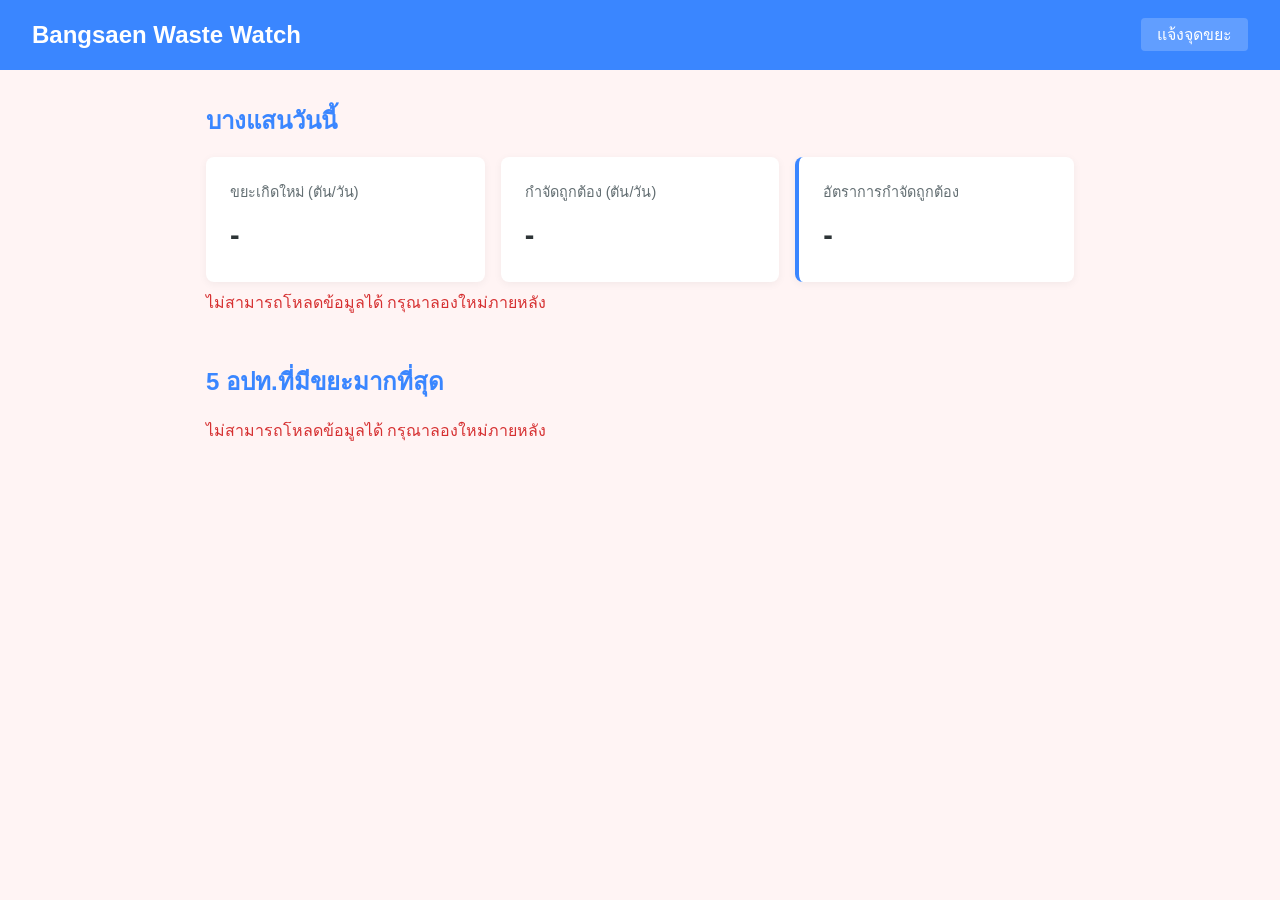
<file: index.html>
<!DOCTYPE html>
<html lang="th">
<head>
    <meta charset="UTF-8">
    <meta name="viewport" content="width=device-width, initial-scale=1.0">
    <title>Bangsaen Waste Watch</title>
    <link rel="stylesheet" href="css/style.css">
</head>
<body>
    <header>
        <h1>Bangsaen Waste Watch</h1>
        <nav>
            <a href="report.html">แจ้งจุดขยะ</a>
        </nav>
    </header>

    <main>
        <!-- Section: บางแสนวันนี้ -->
        <section id="bangsaen-today">
            <h2>บางแสนวันนี้</h2>
            <div class="cards-container">
                <div class="card">
                    <span class="card-label">ขยะเกิดใหม่ (ตัน/วัน)</span>
                    <span class="card-value" id="val-generated">กำลังโหลด...</span>
                </div>
                <div class="card">
                    <span class="card-label">กำจัดถูกต้อง (ตัน/วัน)</span>
                    <span class="card-value" id="val-proper">กำลังโหลด...</span>
                </div>
                <div class="card highlight">
                    <span class="card-label">อัตราการกำจัดถูกต้อง</span>
                    <span class="card-value" id="val-rate">กำลังโหลด...</span>
                </div>
            </div>
            <p id="bangsaen-error" class="error-msg hidden"></p>
        </section>

        <!-- Section: Top 5 อปท. -->
        <section id="top-local-govs">
            <h2 id="top-title">5 อปท.ที่มีขยะมากที่สุด</h2>
            <div id="top-table-container">
                <p class="loading-msg">กำลังโหลด...</p>
            </div>
            <p id="top-error" class="error-msg hidden"></p>
        </section>
    </main>

    <script src="js/app.js"></script>
</body>
</html>
</file>
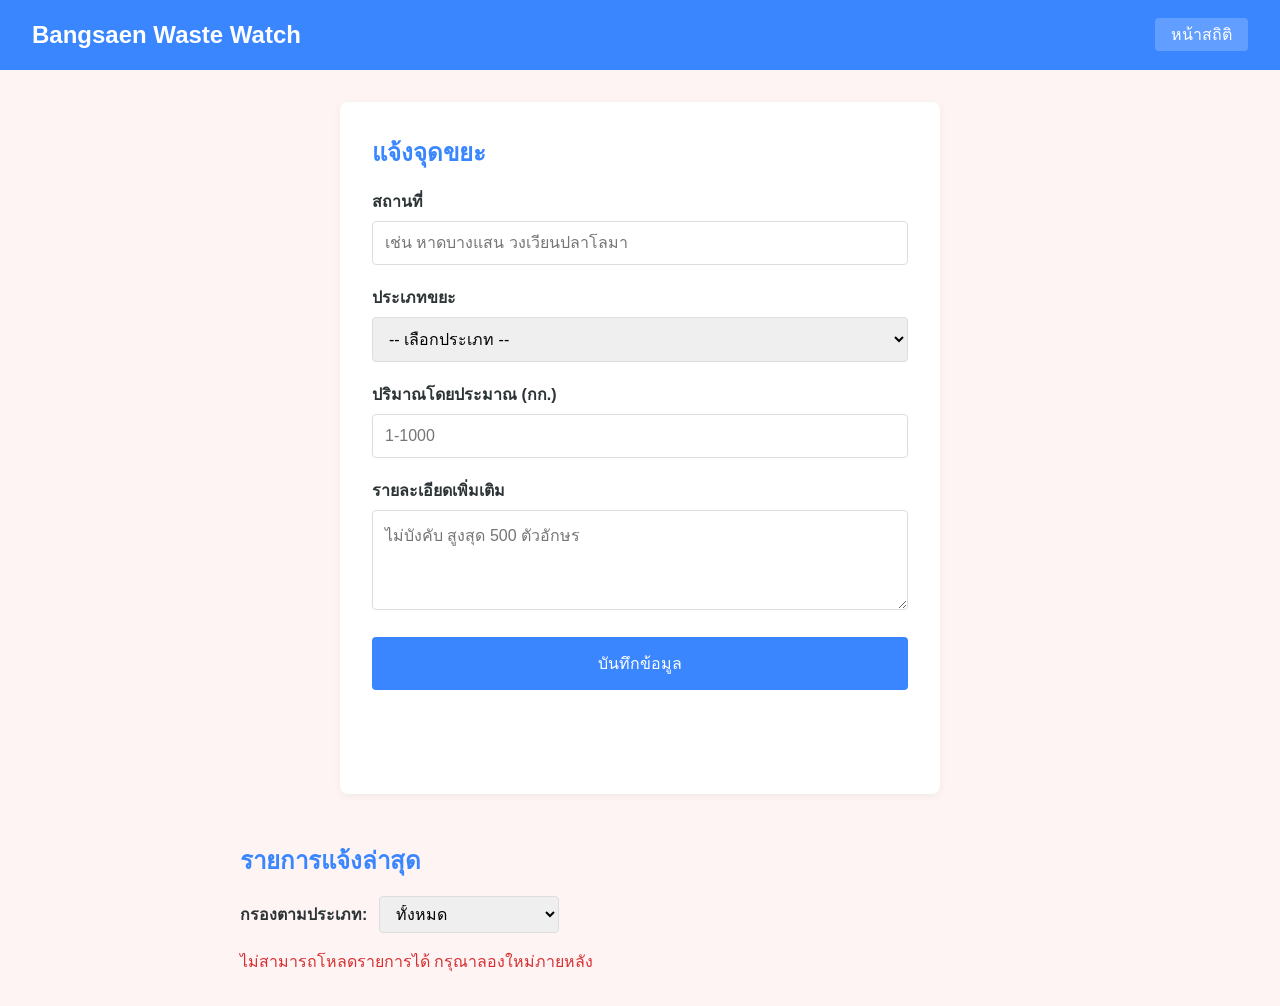
<file: report.html>
<!DOCTYPE html>
<html lang="th">
<head>
    <meta charset="UTF-8">
    <meta name="viewport" content="width=device-width, initial-scale=1.0">
    <title>แจ้งจุดขยะ - Bangsaen Waste Watch</title>
    <link rel="stylesheet" href="css/style.css">
    <style>
        /* Page-specific styles for report form */
        .form-container { max-width: 600px; margin: 0 auto 3rem; background: white; padding: 2rem; border-radius: 8px; box-shadow: 0 2px 8px rgba(0,0,0,0.05); }
        .form-group { margin-bottom: 1.25rem; }
        .form-group label { display: block; margin-bottom: 0.4rem; font-weight: bold; color: var(--text); }
        .form-group input, .form-group select, .form-group textarea { 
            width: 100%; padding: 0.75rem; border: 1px solid #ddd; border-radius: 4px; font-size: 1rem; font-family: inherit; 
        }
        .form-group textarea { resize: vertical; min-height: 100px; }
        .btn-submit { 
            background: var(--primary); color: white; border: none; padding: 0.85rem 2rem; 
            border-radius: 4px; font-size: 1rem; cursor: pointer; width: 100%; transition: opacity 0.2s; 
        }
        .btn-submit:hover { opacity: 0.9; }
        .btn-submit:disabled { opacity: 0.6; cursor: not-allowed; }
        .form-error { color: var(--error); margin-top: 0.75rem; font-weight: bold; min-height: 1.5em; }
        .form-success { color: #00b894; margin-top: 0.75rem; font-weight: bold; min-height: 1.5em; }
        
        .filter-bar { max-width: 800px; margin: 0 auto 1rem; display: flex; align-items: center; gap: 0.75rem; }
        .filter-bar label { font-weight: bold; white-space: nowrap; }
        .filter-bar select { padding: 0.5rem 0.75rem; border: 1px solid #ddd; border-radius: 4px; font-size: 1rem; font-family: inherit; min-width: 180px; }

        .reports-list { max-width: 800px; margin: 0 auto; }
        .report-card { 
            background: white; padding: 1.25rem; border-radius: 8px; margin-bottom: 1rem; 
            box-shadow: 0 2px 8px rgba(0,0,0,0.05); display: flex; flex-direction: column; gap: 0.4rem; 
        }
        .report-card-header { display: flex; justify-content: space-between; align-items: center; }
        .report-location { font-weight: bold; font-size: 1.1rem; }
        .report-status { font-size: 0.8rem; padding: 0.2rem 0.6rem; border-radius: 12px; background: var(--secondary); color: #333; }
        .report-meta { font-size: 0.9rem; color: #636e72; }
        .report-detail { font-size: 0.95rem; margin-top: 0.25rem; }
    </style>
</head>
<body>
    <header>
        <h1>Bangsaen Waste Watch</h1>
        <nav>
            <a href="index.html">หน้าสถิติ</a>
        </nav>
    </header>

    <main>
        <section class="form-container">
            <h2>แจ้งจุดขยะ</h2>
            <form id="report-form" novalidate>
                <div class="form-group">
                    <label for="location">สถานที่</label>
                    <input type="text" id="location" name="location" required minlength="3" maxlength="100" placeholder="เช่น หาดบางแสน วงเวียนปลาโลมา">
                </div>
                <div class="form-group">
                    <label for="waste_type">ประเภทขยะ</label>
                    <select id="waste_type" name="waste_type" required>
                        <option value="">-- เลือกประเภท --</option>
                        <option value="general">ขยะทั่วไป</option>
                        <option value="recyclable">ขยะรีไซเคิล</option>
                        <option value="hazardous">ขยะอันตราย</option>
                        <option value="organic">ขยะอินทรีย์</option>
                    </select>
                </div>
                <div class="form-group">
                    <label for="amount_kg">ปริมาณโดยประมาณ (กก.)</label>
                    <input type="number" id="amount_kg" name="amount_kg" required min="1" max="1000" placeholder="1-1000">
                </div>
                <div class="form-group">
                    <label for="detail">รายละเอียดเพิ่มเติม</label>
                    <textarea id="detail" name="detail" maxlength="500" placeholder="ไม่บังคับ สูงสุด 500 ตัวอักษร"></textarea>
                </div>
                <button type="submit" class="btn-submit" id="btn-submit">บันทึกข้อมูล</button>
                <div id="form-error" class="form-error"></div>
                <div id="form-success" class="form-success"></div>
            </form>
        </section>

        <section class="reports-list">
            <h2>รายการแจ้งล่าสุด</h2>
            
            <!-- Filter Dropdown -->
            <div class="filter-bar">
                <label for="filter-type">กรองตามประเภท:</label>
                <select id="filter-type">
                    <option value="">ทั้งหมด</option>
                    <option value="general">ขยะทั่วไป</option>
                    <option value="recyclable">ขยะรีไซเคิล</option>
                    <option value="hazardous">ขยะอันตราย</option>
                    <option value="organic">ขยะอินทรีย์</option>
                </select>
            </div>

            <div id="reports-container">
                <p class="loading-msg">กำลังโหลด...</p>
            </div>
            <p id="reports-error" class="error-msg hidden"></p>
        </section>
    </main>

    <script src="js/app.js"></script>
</body>
</html>
</file>
<file: css/style.css>
/* Theme Colors from SPEC */
:root {
    --primary: #3A86FF;
    --secondary: #BDB2FF;
    --accent: #FFD6E0;
    --bg: #FFF4F4;
    --text: #2d3436;
    --error: #d63031;
}

* { box-sizing: border-box; margin: 0; padding: 0; }

body {
    font-family: 'Sarabun', sans-serif;
    background-color: var(--bg);
    color: var(--text);
    line-height: 1.6;
}

/* Header */
header {
    background: var(--primary);
    color: white;
    padding: 1rem 2rem;
    display: flex;
    justify-content: space-between;
    align-items: center;
}

header h1 { font-size: 1.5rem; }
header a { 
    color: white; 
    text-decoration: none; 
    background: rgba(255,255,255,0.2); 
    padding: 0.5rem 1rem; 
    border-radius: 4px; 
    transition: background 0.2s;
}
header a:hover { background: rgba(255,255,255,0.3); }

/* Main Layout */
main { max-width: 900px; margin: 2rem auto; padding: 0 1rem; }
section { margin-bottom: 3rem; }
h2 { margin-bottom: 1rem; color: var(--primary); }

/* Cards */
.cards-container {
    display: grid;
    grid-template-columns: repeat(auto-fit, minmax(200px, 1fr));
    gap: 1rem;
}

.card {
    background: white;
    padding: 1.5rem;
    border-radius: 8px;
    box-shadow: 0 2px 8px rgba(0,0,0,0.05);
    display: flex;
    flex-direction: column;
    gap: 0.5rem;
}

.card.highlight { border-left: 4px solid var(--primary); }
.card-label { font-size: 0.9rem; color: #636e72; }
.card-value { font-size: 1.8rem; font-weight: bold; color: var(--text); }

/* Bar Chart Table */
.bar-row {
    display: flex;
    align-items: center;
    margin-bottom: 0.75rem;
    gap: 1rem;
}

.bar-label {
    width: 180px;
    flex-shrink: 0;
    font-size: 0.95rem;
    text-align: right;
}

.bar-track {
    flex-grow: 1;
    background: #eee;
    height: 24px;
    border-radius: 4px;
    overflow: hidden;
    position: relative;
}

.bar-fill {
    height: 100%;
    background: var(--secondary);
    border-radius: 4px;
    transition: width 0.5s ease-out;
}

.bar-value {
    width: 80px;
    flex-shrink: 0;
    font-size: 0.9rem;
    font-weight: bold;
}

/* States */
.loading-msg { color: #636e72; font-style: italic; }
.error-msg { color: var(--error); margin-top: 0.5rem; }
.hidden { display: none !important; }
</file>
